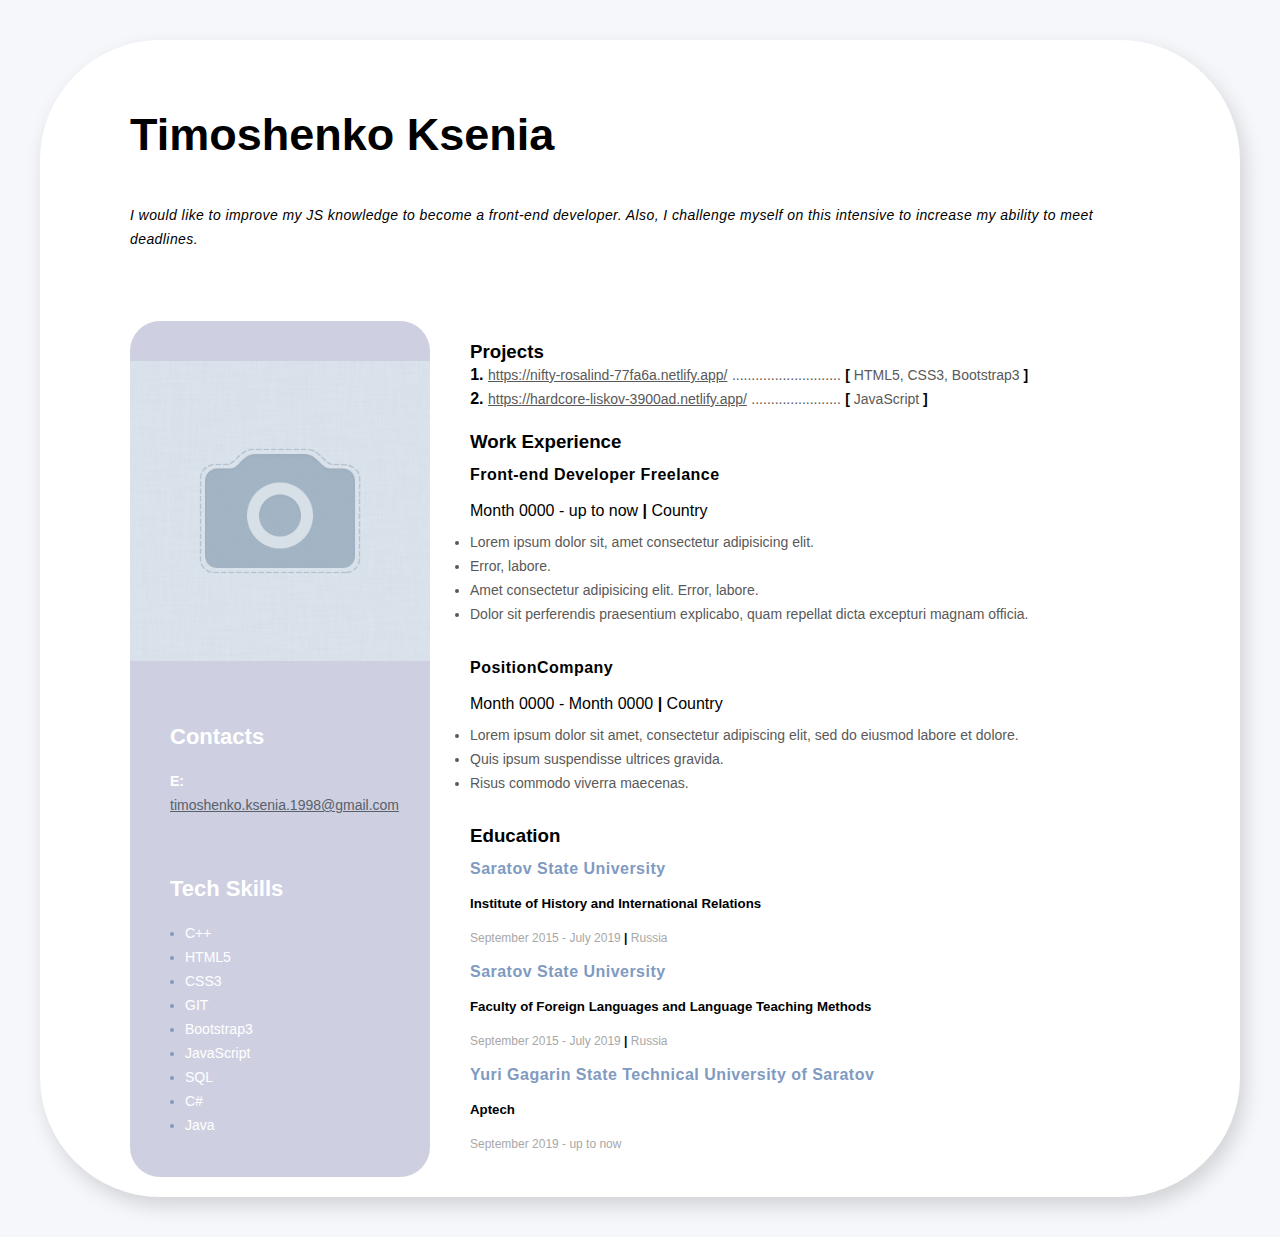
<file: index.html>
<!DOCTYPE html>
<html lang="en">

<head>
    <meta charset="UTF-8">
    <meta name="viewport" content="width=device-width, initial-scale=1.0">
    <title>CV</title>
    <link rel="stylesheet" href="./style/style.css">
</head>

<body>
    <div class="my-cv">
        <header class="my-main-info">
            <h1>Timoshenko Ksenia</h1>
            <p>I would like to improve my JS knowledge to become a front-end developer. Also, I challenge myself on this
                intensive to increase my ability to meet deadlines.
            </p>
        </header>
        <main>
            <div class="main-container-item left-col">
                <aside class="sidebar">
                    <img src="./images/ava.png" alt="My photo" class="myphoto">

                    <!-- Contacts -->
                    <div class="sidebar-item contacts">
                        <h3>Contacts</h3>
                        <div>
                            <span class="contacts-type">E:</span>
                            <a href="mailto:timoshenko.ksenia.1998@gmail.com">timoshenko.ksenia.1998@gmail.com</a>
                        </div>
                    </div>

                    <!-- Tech Skills container -->
                    <div class="sidebar-item tech-skills">
                        <h3>Tech Skills</h3>
                        <ul>
                            <li><span>C++</span></li>
                            <li><span>HTML5</span></li>
                            <li><span>CSS3</span></li>
                            <li><span>GIT</span></li>
                            <li><span>Bootstrap3</span></li>
                            <li><span>JavaScript</span></li>
                            <li><span>SQL</span></li>
                            <li><span>C#</span></li>
                            <li><span>Java</span></li>
                        </ul>
                    </div>
                </aside>
            </div>
            <div class="main-container-item right-col">
                <section class="projects">
                    <h3>Projects</h3>
                    <ol>
                        <li>
                            <a
                                href="https://nifty-rosalind-77fa6a.netlify.app/">https://nifty-rosalind-77fa6a.netlify.app/</a>
                            <span>............................</span>
                            <span>
                                <b>[</b> HTML5, CSS3, Bootstrap3 <b>]</b>
                            </span>
                        </li>
                        <li>
                            <a
                                href="https://hardcore-liskov-3900ad.netlify.app/">https://hardcore-liskov-3900ad.netlify.app/</a>
                            <span>.......................</span>
                            <span>
                                <b>[</b> JavaScript <b>]</b>
                            </span>
                        </li>
                    </ol>
                </section>

                <section class="work-experience">
                    <h3>Work Experience</h3>
                    <!-- company 1 -->
                    <div class="work-experience-item">
                        <h4>Front-end Developer <span class="name">Freelance</span></h4>
                        <span class="period">Month 0000 - up to now <b>|</b> Country</span>
                        <ul class="role-responsobilities">
                            <li>Lorem ipsum dolor sit, amet consectetur adipisicing elit.</li>
                            <li>Error, labore.</li>
                            <li>Amet consectetur adipisicing elit. Error, labore.</li>
                            <li>Dolor sit perferendis praesentium explicabo, quam repellat dicta excepturi magnam
                                officia.
                            </li>
                        </ul>
                    </div>
                    <!-- company 2 -->
                    <div class="work-experience-item">
                        <h4>Position<span class="name">Company</span></h4>
                        <span class="period">Month 0000 - Month 0000 <b>|</b> Country</span>
                        <ul class="role-responsobilities">
                            <li>Lorem ipsum dolor sit amet, consectetur adipiscing elit, sed do eiusmod labore et
                                dolore.</li>
                            <li>Quis ipsum suspendisse ultrices gravida.</li>
                            <li>Risus commodo viverra maecenas.</li>
                        </ul>
                    </div>
                </section>

                <section class="education">
                    <h3>Education</h3>
                    <!-- first step -->
                    <div class="education-item">
                        <h4 class="university-name">Saratov State University</h4>
                        <h5>Institute of History and International Relations</h5>
                        <span class="educate-period">September 2015 - July 2019 <b>|</b> Russia</span>
                    </div>
                    <!-- second step -->
                    <div class="education-item">
                        <h4 class="university-name">Saratov State University</h4>
                        <h5>Faculty of Foreign Languages and Language Teaching Methods</h5>
                        <span class="educate-period">September 2015 - July 2019 <b>|</b> Russia</span>
                    </div>
                    <!--third step-->
                    <div class="education-item">
                        <h4 class="university-name">Yuri Gagarin State Technical University of Saratov</h4>
                        <h5>Aptech</h5>
                        <span class="educate-period">September 2019 - up to now</span>
                    </div>
                </section>
            </div>
        </main>
    </div>
</body>

</html>
</file>
<file: style/style.css>
* {
    padding: 0;
    margin: 0;
    box-sizing: border-box;
}

body {
    font-family: "Montserrat", sans-serif;
    background: #f5f7fa;
    padding: 40px 20px 40px 20px;
}

.my-cv {
    background-color: #fff;
    border-radius: 120px;
    max-width: 1200px;
    margin: 0 auto;
    box-shadow: 5px 9px 20px rgba(0, 0, 0, 0.15);
}

.main-container-item {
    margin: 20px;
}

main {
    display: flex;
    margin: 0px 70px;
}

.my-main-info {
    padding: 50px 90px;
}

.my-main-info h1 {
    font-size: 45px;
    font-weight: 700;
    line-height: 89px;
}

.my-main-info p {
    font-size: 14px;
    font-weight: 400;
    font-style: oblique;
    line-height: 24px;
    letter-spacing: 0.42px;
    margin-top: 24px;
}

.contacts a {
    font-size: 14px;
    font-weight: 400;
    line-height: 24px;
    color: #57606b;
}

.contacts-type {
    font-size: 14px;
    font-weight: 700;
    line-height: 24px;
    margin-right: 10px;
}

.myphoto {
    width: 300px;
}

.sidebar {
    background: rgba(93, 98, 155, 0.3);
    border-radius: 30px;
    width: 300px;
    padding: 40px 0;
    color: #fff;
}

.sidebar-item {
    margin: 60px 40px 0 40px;
}

.sidebar h3 {
    font-size: 22px;
    font-weight: 700;
    line-height: 24px;
    color: #fff;
    margin-bottom: 20px;
}

.sidebar-item ul li {
    font-size: 14px;
    font-weight: 400;
    line-height: 24px;
    color: #c2c5c9;
    margin-left: 15px;
    color: #809ac1;
}

.sidebar-item ul li span {
    color: #fff;
}

.projects a,
.projects span {
    color: #595959;
    font-size: 14px;
    font-weight: 400;
    line-height: 24px;
}

.projects b,
.educate-period b {
    color: #000;
}

.projects li {
    font-weight: 700;
    margin-left: 18px;
}

.work-experience-item h4,
.education-item h4 {
    font-size: 16px;
    font-weight: 700;
    line-height: 24px;
    letter-spacing: 0.48px;
    margin-top: 10px;
    margin-bottom: 15px;
}

.university-name {
    color: #809ac1;
}

.educate-period {
    color: #a8a8a8;
    font-size: 12px;
    font-weight: 400;
    line-height: 24px;
}

.role-responsobilities {
    margin-top: 10px;
    margin-bottom: 30px;
}

.role-responsobilities li {
    color: #595959;
    font-size: 14px;
    font-weight: 400;
    line-height: 24px;
}

.education-item h5 {
    margin-bottom: 15px;
}

.left-col {
    float: left;
    width: 30%;
}

.right-col {
    float: right;
    width: 70%;
}

main .main-container-item section {
    margin-top: 20px;
}

@media screen and (max-device-width: 1440px) {
    .my-cv {
        width: 1440px;
    }

    .right-col {
        float: right;
        width: 70%;
        margin-left: 0 40px;
    }
}
</file>
